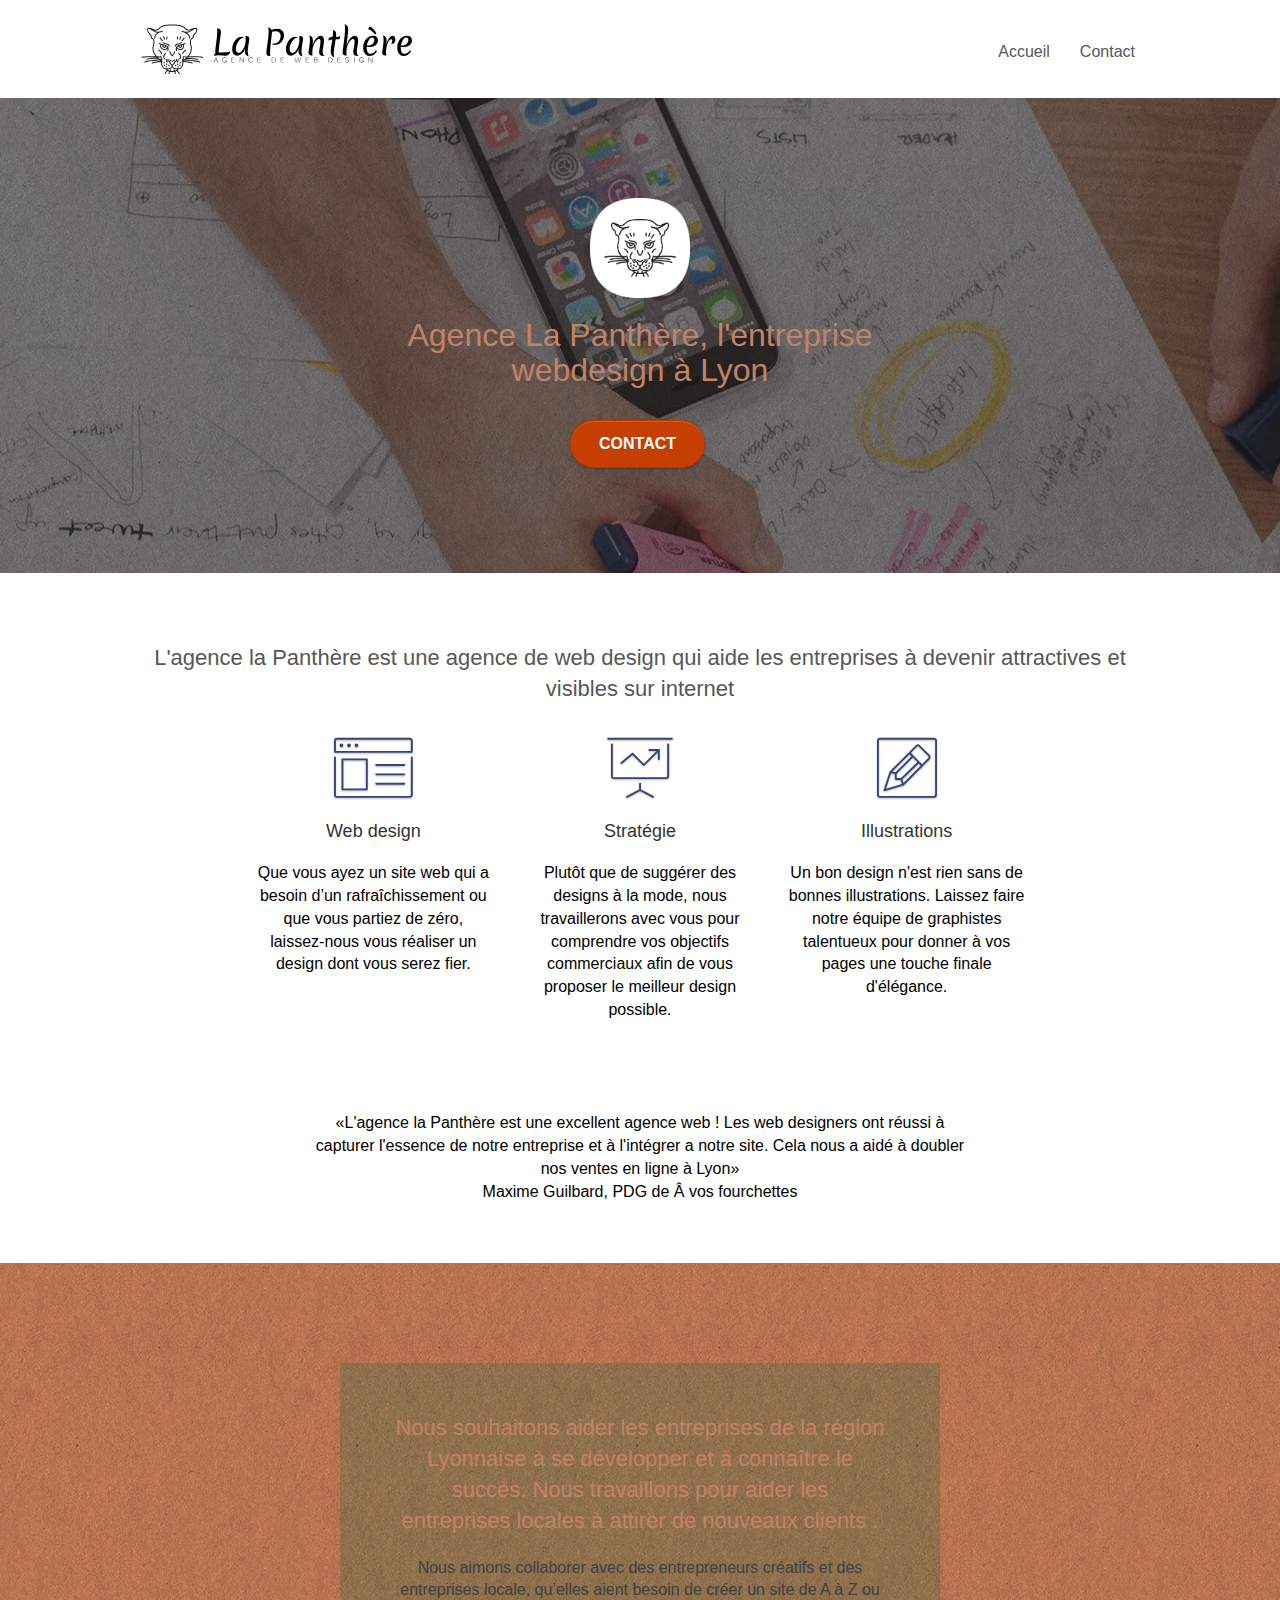
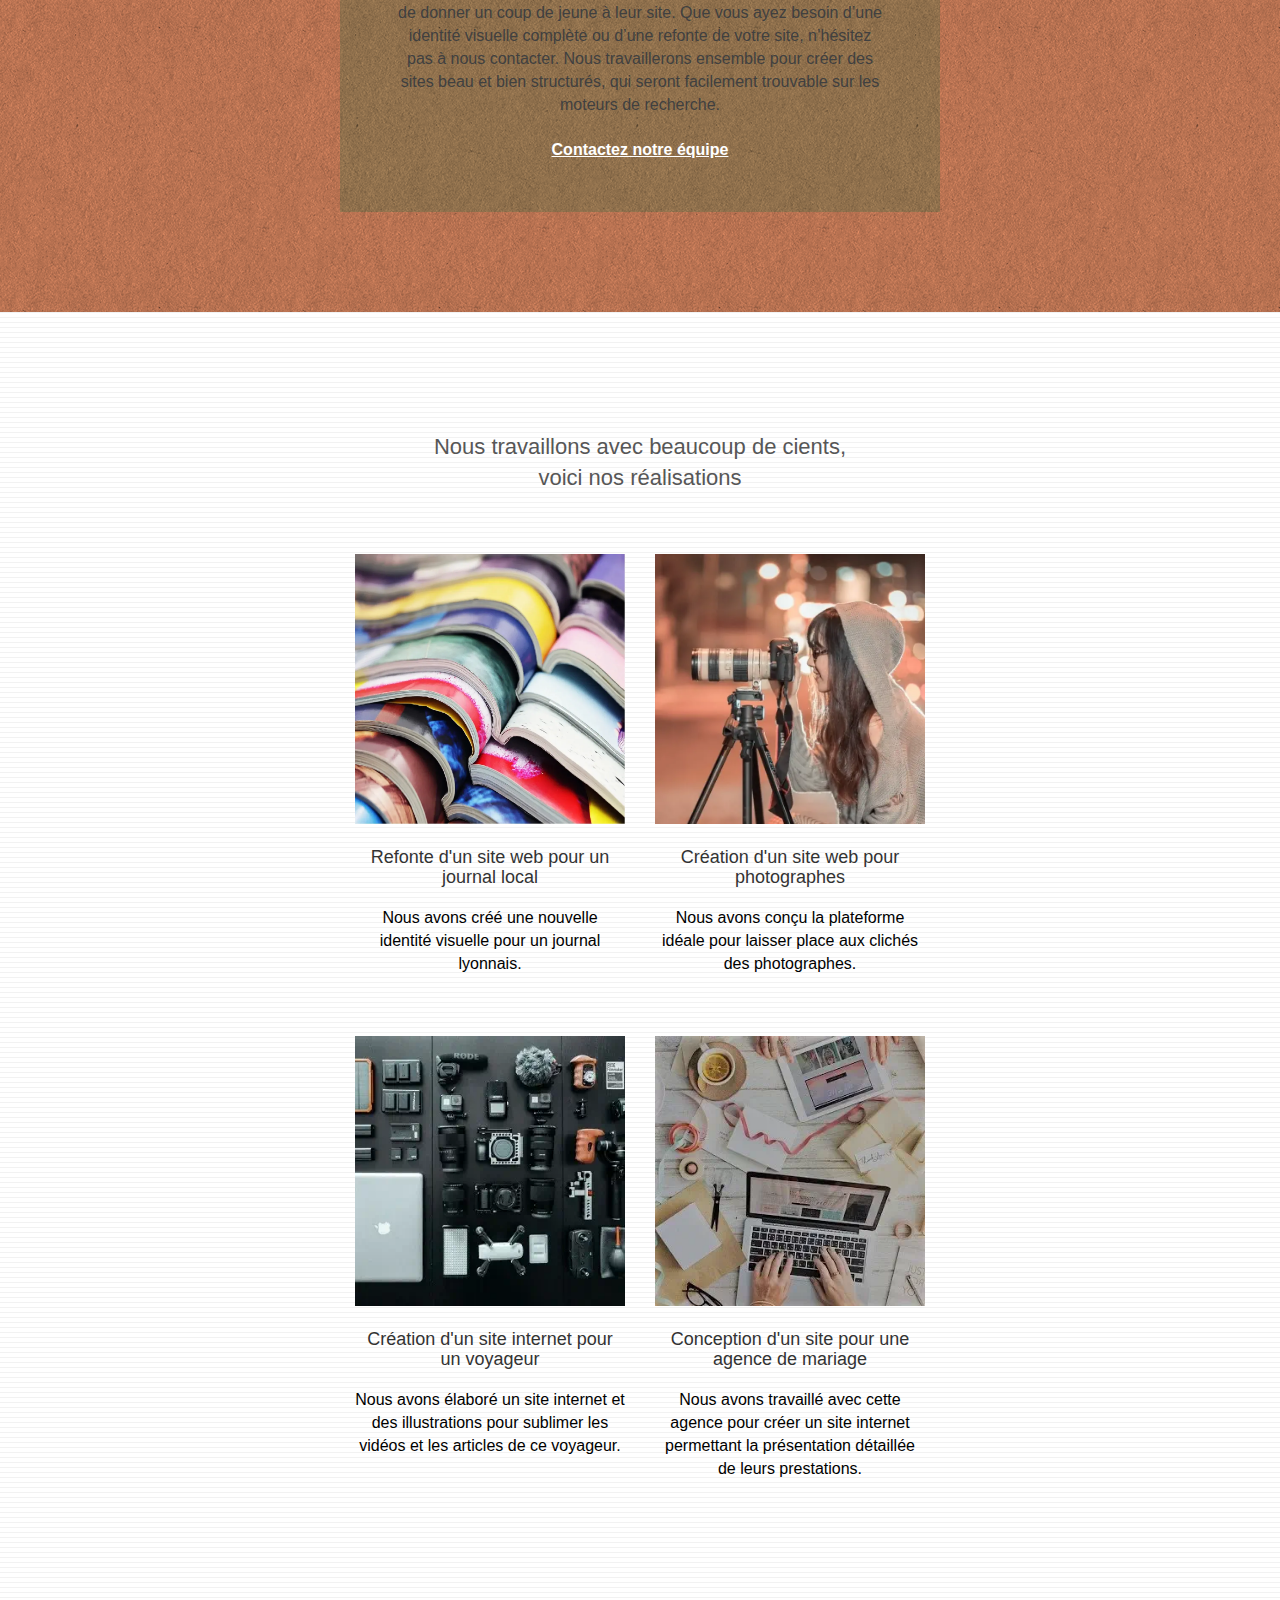
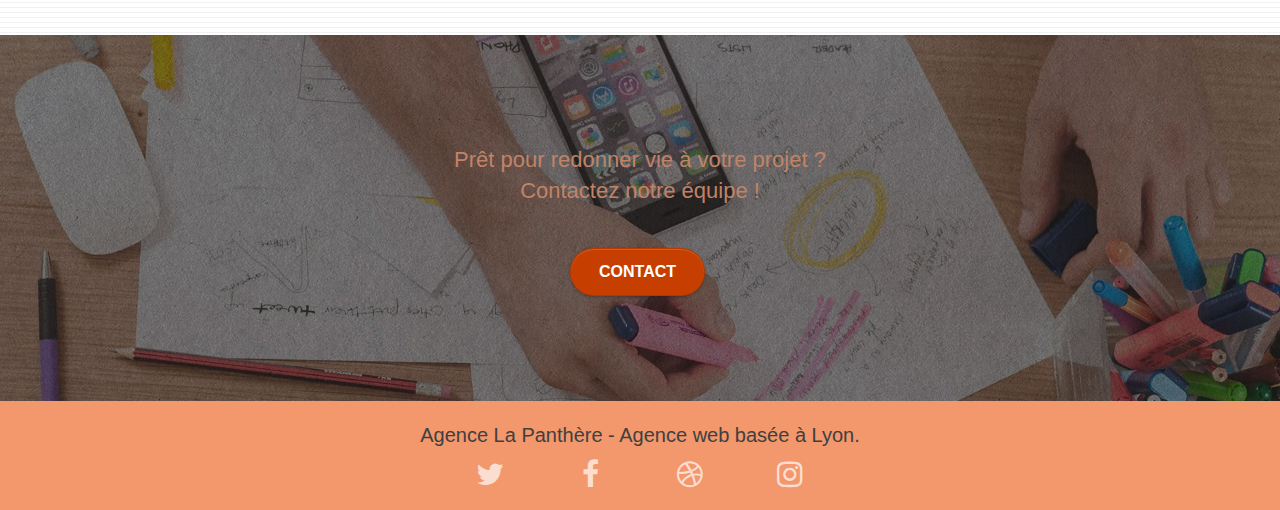
<file: index.html>
<!DOCTYPE html>
<html lang="fr">
  <head>
    <meta charset="utf-8" />
    <meta
      name="description"
      content="Agence web à Lyon. La Panthère accompagne ses clients dans les étapes de création d'un site web ou dans des projets de refonte de site. Cette entreprise en webdesign accompagne aussi ses clients dans l'élaboration de la stratégie digitale, le référencement naturel, la création d'identité graphique... A l'écoute des objectifs du client, la chouette agence élabore une véritable stratégie digitale permettant d'augmenter à la fois l'empreinte digitale mais aussi l'expérience utilisateur."
    />
    <meta
      name="viewport"
      content="width=device-width, initial-scale=1.0, viewport-fit=cover"
    />
    <link rel="shortcut icon" type="image/png" href="favicon.jpg" />

    <link rel="stylesheet" type="text/css" href="./css/bootstrap.css" />
    <link rel="stylesheet" type="text/css" href="style.css" />
    <link rel="stylesheet" type="text/css" href="./css/font-awesome.css" />
    <link rel="stylesheet" type="text/css" href="./css/et-line.css" />

    <script src="./js/jquery-2.1.0.js"></script>
    <script src="./js/bootstrap.js"></script>
    <script src="./js/blocs.js"></script>
    <script src="./js/jquery.touchSwipe.js" defer></script>
    <script src="./js/gmaps.js"></script>
    <title>Agence Web | La Panthère</title>

    <!-- Analytics -->
    <meta
      name="google-site-verification"
      content="0Xgf13doPy3L70ZulPZ1HLpMzXhMJUH23D1ELxHeC5c"
    />
    <!-- Analytics END -->
  </head>
  <body>
    <!-- Principal conteneur -->
    <div class="page-container">
      <!-- bloc-0 -->
      <header class="bloc bgc-white l-bloc" id="bloc-0">
        <div class="container bloc-sm">
          <nav class="navbar row">
            <div class="navbar-header">
              <a class="navbar-brand" href="index.html"
                ><img
                  src="img/agence-la-panthere-monochrome.svg"
                  alt="logo agence la panthère , entreprise de webdesign à Lyon"
                  height="50"
              /></a>
              <button
                id="nav-toggle"
                type="button"
                class="ui-navbar-toggle navbar-toggle"
                data-toggle="collapse"
                data-target=".navbar-1"
              >
                <span class="sr-only">Toggle navigation</span
                ><span class="icon-bar"></span><span class="icon-bar"></span
                ><span class="icon-bar"></span>
              </button>
            </div>
            <div class="collapse navbar-collapse navbar-1 special-dropdown-nav">
              <ul class="site-navigation nav navbar-nav">
                <li>
                  <a href="index.html">Accueil</a>
                </li>
                <li>
                  <a href="contact.html">Contact</a>
                </li>
              </ul>
            </div>
          </nav>
        </div>
      </header>
      <!-- bloc-0 END -->

      <!-- bloc-1-presentation -->
      <section
        class="bloc bgc-dark-slate-blue bg-banniere d-bloc bg-t-edge bloc-bg-texture texture-paper b-parallax"
        id="bloc-1-hero"
      >
        <div class="container bloc-lg">
          <div class="row tight-width-whitespace">
            <div class="col-sm-12">
              <img
                src="img/logo.webp"
                class="center-block image-resize-mode"
                width="100"
                alt="logo de présentation de l'agence de design web, la panthère"
              />
              <h1 class="text-center hero-bloc-text tc-white">
                Agence La Panthère, l'entreprise webdesign à Lyon
              </h1>
              <div class="text-center">
                <a
                  href="contact.html"
                  class="btn btn-lg btn-clean btn-rd cta-hero btn-atomic-tangerine"
                  id="cta-hero"
                  >Contact</a
                >
              </div>
            </div>
          </div>
        </div>
      </section>
      <!-- bloc-1-presentation END -->

      <!-- bloc-2-services -->
      <section class="bloc bgc-white l-bloc" id="bloc-2-services">
        <div class="container bloc-md">
          <div class="row">
            <div class="col-sm-12 text-center">
              <h2>
                L'agence la Panthère est une agence de web design qui aide les
                entreprises à devenir attractives et visibles sur internet
              </h2>
            </div>
          </div>
          <div class="row voffset-lg med-width-whitespace">
            <div class="col-sm-4">
              <div class="text-center">
                <span
                  class="et-icon-browser sm-shadow icon-dark-slate-blue icons icon-lg"
                ></span>
              </div>
              <h4 class="mg-md text-center">Web design</h4>
              <p class="text-center">
                Que vous ayez un site web qui a besoin d&rsquo;un
                rafraîchissement ou que vous partiez de zéro, laissez-nous vous
                réaliser un design dont vous serez fier.
              </p>
            </div>
            <div class="col-sm-4">
              <div class="text-center">
                <span
                  class="et-icon-presentation sm-shadow icon-dark-slate-blue icons icon-lg"
                ></span>
              </div>
              <h4 class="mg-md text-center">Stratégie</h4>
              <p class="text-center">
                Plutôt que de suggérer des designs à la mode, nous travaillerons
                avec vous pour comprendre vos objectifs commerciaux afin de vous
                proposer le meilleur design possible.<br />
              </p>
            </div>
            <div class="col-sm-4">
              <div class="text-center">
                <span
                  class="et-icon-edit sm-shadow icon-dark-slate-blue icons icon-lg"
                ></span>
              </div>
              <h4 class="mg-md text-center">Illustrations</h4>
              <p class="text-center">
                Un bon design n'est rien sans de bonnes illustrations. Laissez
                faire notre équipe de graphistes talentueux pour donner à vos
                pages une touche finale d'élégance.
              </p>
            </div>
          </div>
          <div class="row voffset-lg voffset">
            <div class="col-xs-12 col-md-8 col-md-offset-2 text-center">
              <p>
                <q
                  >L'agence la Panthère est une excellent agence web ! Les web
                  designers ont réussi à capturer l'essence de notre entreprise
                  et à l'intégrer a notre site. Cela nous a aidé à doubler nos
                  ventes en ligne à Lyon</q
                ><br />
                Maxime Guilbard, PDG de Â vos fourchettes
              </p>
            </div>
          </div>
        </div>
      </section>
      <!-- bloc-2-services END -->

      <!-- bloc-3-what-i-do -->
      <section
        class="bloc tc-white bgc-atomic-tangerine bg-presentation d-bloc bloc-bg-texture texture-paper b-parallax"
        id="bloc-3-what-i-do"
      >
        <div class="container bloc-lg">
          <div class="row tight-width-whitespace black-background">
            <div class="col-sm-12">
              <h2 class="mg-md text-center tc-white">
                Nous souhaitons aider les entreprises de la région Lyonnaise à
                se développer et à connaître le succès. Nous travaillons pour
                aider les entreprises locales à attirer de nouveaux clients .<br />
              </h2>
              <p class="text-center white">
                Nous aimons collaborer avec des entrepreneurs créatifs et des
                entreprises locale, qu’elles aient besoin de créer un site de A
                à Z ou de donner un coup de jeune à leur site. Que vous ayez
                besoin d’une identité visuelle complète ou d’une refonte de
                votre site, n’hésitez pas à nous contacter. Nous travaillerons
                ensemble pour créer des sites beau et bien structurés, qui
                seront facilement trouvable sur les moteurs de recherche.
                <br /><br /><a class="ltc-white bold-link" href="contact.html"
                  >Contactez notre équipe</a
                ><br />
              </p>
            </div>
          </div>
        </div>
      </section>
      <!-- bloc-3-what-i-do END -->

      <!-- bloc-4-portfolio -->
      <section
        class="bloc bgc-white bg-lines-h2-bg bg-repeat l-bloc"
        id="bloc-4-portfolio"
      >
        <div class="container bloc-lg">
          <div class="row">
            <div class="col-sm-12 text-center">
              <h2>
                Nous travaillons avec beaucoup de cients,<br />
                voici nos réalisations
              </h2>
            </div>
          </div>
          <div class="row tight-width-whitespace portfolio-row">
            <article class="col-sm-6">
              <a
                href="#"
                data-lightbox="img/1.webp"
                data-gallery-id="gallery-1"
                data-caption="Refonte d'un site web pour un journal local"
                data-frame="snapshot-lb"
                ><img
                  src="img/1.webp"
                  alt="image décorative de plusieurs livres empilés pour le refonte d'un webdesign d'un journal local"
                  class="img-responsive portfolio-thumb"
              /></a>
              <h4 class="mg-md text-center">
                Refonte d'un site web pour un journal local
              </h4>
              <p class="text-center">
                Nous avons créé une nouvelle identité visuelle pour un journal
                lyonnais.
              </p>
            </article>
            <article class="col-sm-6">
              <a
                href="#"
                data-lightbox="img/2.webp"
                data-gallery-id="gallery-1"
                data-caption="Création d'un site web pour photographes"
                data-frame="snapshot-lb"
                ><img
                  src="img/2.webp"
                  class="img-responsive portfolio-thumb"
                  alt="image décorative d'une femme qui prend une photo, pour la création d'un site web pour photographes"
              /></a>
              <h4 class="mg-md text-center">
                Création d'un site web pour photographes
              </h4>
              <p class="text-center">
                Nous avons conçu la plateforme idéale pour laisser place aux
                clichés des photographes.
              </p>
            </article>
          </div>
          <div class="row tight-width-whitespace portfolio-row">
            <article class="col-sm-6">
              <a
                href="#"
                data-lightbox="img/3.webp"
                data-gallery-id="gallery-1"
                data-caption="Création d'un site internet pour un voyageur"
                data-frame="snapshot-lb"
                ><img
                  src="img/3.webp"
                  class="img-responsive portfolio-thumb"
                  alt="image d'appareils électronique pour la création d'un site de voyage"
              /></a>
              <h4 class="mg-md text-center">
                Création d'un site internet pour un voyageur
              </h4>
              <p class="text-center">
                Nous avons élaboré un site internet et des illustrations pour
                sublimer les vidéos et les articles de ce voyageur.
              </p>
            </article>
            <article class="col-sm-6">
              <a
                href="#"
                data-lightbox="img/4.webp"
                data-gallery-id="gallery-1"
                data-caption="Conception d'un site pour une agence de mariage"
                data-frame="snapshot-lb"
                ><img
                  src="img/4.webp"
                  class="img-responsive portfolio-thumb"
                  alt="image d'un plan de travail pour la conception d'un site pour une agence de mariage"
              /></a>
              <h4 class="mg-md text-center">
                Conception d'un site pour une agence de mariage
              </h4>
              <p class="text-center">
                Nous avons travaillé avec cette agence pour créer un site
                internet permettant la présentation détaillée de leurs
                prestations.
              </p>
            </article>
          </div>
        </div>
      </section>
      <!-- bloc-4-portfolio END -->

      <!-- bloc-5-cta -->
      <section
        class="bloc bgc-dark-slate-blue bg-banniere d-bloc bloc-bg-texture texture-paper"
        id="bloc-5-cta"
      >
        <div class="container bloc-lg">
          <div class="row">
            <div class="col-sm-12 text-center">
              <h2 class="mg-md text-center tc-white">
                Prêt pour redonner vie à votre projet ?<br />Contactez notre
                équipe !
              </h2>
              <a
                href="contact.html"
                class="btn btn-atomic-tangerine btn-clean btn-rd btn-lg cta-hero"
                >Contact</a
              >
            </div>
          </div>
        </div>
      </section>
      <!-- bloc-5-cta END -->

      <!-- Footer - bloc-8 -->
      <footer class="bloc bgc-atomic-tangerine d-bloc" id="bloc-8">
        <div class="container bloc-sm">
          <div class="row">
            <div class="col-sm-12 social-link">
              <p class="text-center white" style="font-size: 20px">
                Agence La Panthère - Agence web basée à Lyon.<br />
              </p>
              <div class="row row-no-gutters social">
                <div class="col-sm-3">
                  <div class="text-center">
                    <span class="fa fa-twitter icon-md"></span>
                  </div>
                </div>
                <div class="col-sm-3">
                  <div class="text-center">
                    <span class="fa fa-facebook icon-md"></span>
                  </div>
                </div>
                <div class="col-sm-3">
                  <div class="text-center">
                    <span class="fa fa-dribbble icon-md"></span>
                  </div>
                </div>
                <div class="col-sm-3">
                  <div class="text-center">
                    <span class="fa fa-instagram icon-md"></span>
                  </div>
                </div>
              </div>
            </div>
          </div>
        </div>
      </footer>
      <!-- Footer - bloc-8 END -->
    </div>
    <!-- Principal conteneur END -->
  </body>
</html>
</file>
<file: style.css>
body {
  margin: 0;
  padding: 0;
  background: #fff;
  overflow-x: hidden;
  -webkit-font-smoothing: antialiased;
  -moz-osx-font-smoothing: grayscale;
}

.page-container-contact {
  width: 1802px;
}

a,
button {
  transition: all 0.3s ease-in-out;
  outline: none !important;
}

a:hover {
  text-decoration: none;
  cursor: pointer;
}

#page-loading-blocs-notifaction {
  position: fixed;
  top: 0;
  bottom: 0;
  width: 100%;
  z-index: 100000;
  background: #ffffff url("img/pageload-spinner.gif") no-repeat center center;
}

.bloc {
  width: 100%;
  clear: both;
  background: 50% 50% no-repeat;
  padding: 0 50px;
  -webkit-background-size: cover;
  -moz-background-size: cover;
  -o-background-size: cover;
  background-size: cover;
  position: relative;
}

.bloc .container {
  padding-left: 0;
  padding-right: 0;
}

.bloc-lg {
  padding: 100px 50px;
}

.bloc-md {
  padding: 50px;
}

.bloc-sm {
  padding: 20px 50px;
}

.bg-center,
.bg-l-edge,
.bg-r-edge,
.bg-t-edge,
.bg-b-edge,
.bg-tl-edge,
.bg-bl-edge,
.bg-tr-edge,
.bg-br-edge,
.bg-repeat {
  -webkit-background-size: auto !important;
  -moz-background-size: auto !important;
  -o-background-size: auto !important;
  background-size: auto !important;
}

.bg-repeat {
  background: repeat;
}

.bg-t-edge {
  background: top no-repeat;
}

.bloc-bg-texture::before {
  content: "";
  background-size: 2px 2px;
  position: absolute;
  top: 0;
  bottom: 0;
  left: 0;
  right: 0;
}

.texture-paper::before {
  background: url("img/texture-paper.webp");
  background-size: 280px 280px;
}

.b-parallax {
  background-attachment: fixed;
}

.d-bloc {
  color: rgba(255, 255, 255, 0.7);
}

.d-bloc button:hover {
  color: rgba(255, 255, 255, 0.9);
}

.d-bloc .icon-round,
.d-bloc .icon-square,
.d-bloc .icon-rounded,
.d-bloc .icon-semi-rounded-a,
.d-bloc .icon-semi-rounded-b {
  border-color: rgba(255, 255, 255, 0.9);
}

.d-bloc .divider-h span {
  border-color: rgba(255, 255, 255, 0.2);
}

.d-bloc .a-btn,
.d-bloc .navbar a,
.d-bloc .navbar-brand,
.d-bloc a .icon-sm,
.d-bloc a .icon-md,
.d-bloc a .icon-lg,
.d-bloc a .icon-xl,
.d-bloc h1 a,
.d-bloc h2 a,
.d-bloc h3 a,
.d-bloc h4 a,
.d-bloc h5 a,
.d-bloc h6 a,
.d-bloc p a {
  color: rgba(255, 255, 255, 0.6);
}

.d-bloc .a-btn:hover,
.d-bloc .navbar a:hover,
.d-bloc .navbar-brand:hover,
.d-bloc a:hover .icon-sm,
.d-bloc a:hover .icon-md,
.d-bloc a:hover .icon-lg,
.d-bloc a:hover .icon-xl,
.d-bloc h1 a:hover,
.d-bloc h2 a:hover,
.d-bloc h3 a:hover,
.d-bloc h4 a:hover,
.d-bloc h5 a:hover,
.d-bloc h6 a:hover,
.d-bloc p a:hover {
  color: rgba(255, 255, 255, 1);
}

.d-bloc .navbar-toggle .icon-bar {
  background: rgba(255, 255, 255, 1);
}

.d-bloc .btn-wire,
.d-bloc .btn-wire:hover {
  color: rgba(255, 255, 255, 1);
  border-color: rgba(255, 255, 255, 1);
}

.d-bloc .panel {
  color: rgba(0, 0, 0, 0.5);
}

.d-bloc .panel button:hover {
  color: rgba(0, 0, 0, 0.7);
}

.d-bloc .panel icon {
  border-color: rgba(0, 0, 0, 0.7);
}

.d-bloc .panel .divider-h span {
  border-color: rgba(0, 0, 0, 0.1);
}

.d-bloc .panel .a-btn {
  color: rgba(0, 0, 0, 0.6);
}

.d-bloc .panel .a-btn:hover {
  color: rgba(0, 0, 0, 1);
}

.d-bloc .panel .btn-wire,
.d-bloc .panel .btn-wire:hover {
  color: rgba(0, 0, 0, 0.7);
  border-color: rgba(0, 0, 0, 0.3);
}

.d-bloc .panel,
.l-bloc {
  color: rgba(0, 0, 0, 0.5);
}

.d-bloc .panel button:hover,
.l-bloc button:hover {
  color: rgba(0, 0, 0, 0.7);
}

.l-bloc .icon-round,
.l-bloc .icon-square,
.l-bloc .icon-rounded,
.l-bloc .icon-semi-rounded-a,
.l-bloc .icon-semi-rounded-b {
  border-color: rgba(0, 0, 0, 0.7);
}

.d-bloc .panel .divider-h span,
.l-bloc .divider-h span {
  border-color: rgba(0, 0, 0, 0.1);
}

.d-bloc .panel .a-btn,
.l-bloc .a-btn,
.l-bloc .navbar a,
.l-bloc .navbar-brand,
.l-bloc a .icon-sm,
.l-bloc a .icon-md,
.l-bloc a .icon-lg,
.l-bloc a .icon-xl,
.l-bloc h1 a,
.l-bloc h2 a,
.l-bloc h3 a,
.l-bloc h4 a,
.l-bloc h5 a,
.l-bloc h6 a,
.l-bloc p a {
  color: rgba(0, 0, 0, 0.6);
}

.d-bloc .panel .a-btn:hover,
.l-bloc .a-btn:hover,
.l-bloc .navbar a:hover,
.l-bloc .navbar-brand:hover,
.l-bloc a:hover .icon-sm,
.l-bloc a:hover .icon-md,
.l-bloc a:hover .icon-lg,
.l-bloc a:hover .icon-xl,
.l-bloc h1 a:hover,
.l-bloc h2 a:hover,
.l-bloc h3 a:hover,
.l-bloc h4 a:hover,
.l-bloc h5 a:hover,
.l-bloc h6 a:hover,
.l-bloc p a:hover {
  color: rgba(0, 0, 0, 1);
}

.l-bloc .navbar-toggle .icon-bar {
  color: rgba(0, 0, 0, 0.6);
}

.d-bloc .panel .btn-wire,
.d-bloc .panel .btn-wire:hover,
.l-bloc .btn-wire,
.l-bloc .btn-wire:hover {
  color: rgba(0, 0, 0, 0.7);
  border-color: rgba(0, 0, 0, 0.3);
}

.voffset {
  margin-top: 30px;
}

.voffset-lg {
  margin-top: 80px;
}

.row-no-gutters {
  margin-right: 0;
  margin-left: 0;
}

.row.row-no-gutters > [class^="col-"],
.row.row-no-gutters > [class*=" col-"] {
  padding-right: 0;
  padding-left: 0;
}

#bloc-1-hero h1 {
  font-size: 32px;
}

.navbar {
  margin-bottom: 0;
  z-index: 1;
}

.navbar-brand {
  height: auto;
  padding: 3px 15px;
  font-size: 25px;
  font-weight: normal;
  font-weight: 600;
  line-height: 44px;
}

.navbar-brand img {
  max-height: 200px;
  margin: 0 5px 0 0;
  display: inline;
}

.navbar-brand img[src$="svg"] {
  min-width: 100px;
}

.nav-center .navbar-brand img {
  margin: 0;
}

.navbar .nav {
  padding-top: 2px;
  margin-right: -16px;
  float: right;
  z-index: 1;
}

.nav > li {
  float: left;
  margin-top: 4px;
  font-size: 16px;
}

.navbar-nav .open .dropdown-menu > li > a {
  text-align: inherit;
}

.nav > li a:hover,
.nav > li a:focus {
  background: transparent;
}

.navbar-toggle {
  margin: 10px 10px 0 0;
  border: 0px;
}

.navbar-toggle:hover {
  background: transparent !important;
}

.navbar-toggle .icon-bar {
  background-color: rgba(0, 0, 0, 0.5);
  width: 26px;
}

.nav-invert .navbar .nav {
  float: left;
}

.nav-invert .navbar-header,
.nav-invert .navbar-brand {
  float: right;
  position: relative;
  z-index: 2;
}

.navbar_contact {
  display: flex;
  justify-content: space-between;
}

@media (min-width: 768px) {
  .site-navigation {
    position: absolute;
    top: 50%;
    right: 20px;
    transform: translate(0, -50%);
    -webkit-transform: translateY(-50%);
  }
  .nav > li .dropdown-menu a,
  .nav > li .dropdown-menu a:hover {
    color: #484848;
  }
  .nav-invert .site-navigation {
    left: 0;
    right: 0;
  }
  .nav-center {
    text-align: center;
  }
  .nav-center .navbar-header {
    width: 100%;
  }
  .nav-center .navbar-header,
  .nav-center .navbar-brand,
  .nav-center .nav > li {
    float: none;
    display: inline-block;
  }
  .nav-center .site-navigation {
    position: relative;
    width: 100%;
    right: 0;
    margin-right: 0px;
    margin-top: 20px;
  }
  .nav-center.mini-nav .navbar-toggle {
    float: none;
    margin: 10px auto 0;
  }
}

.nav > li > .dropdown a {
  background: none !important;
  display: block;
  padding: 14px 15px;
}

nav .caret {
  margin: 0 5px;
}

.dropdown-menu .dropdown-menu {
  top: -8px;
  left: 100%;
}

.dropdown-menu .dropmenu-flow-right {
  top: 100%;
  left: 0;
  margin-left: -1px;
  border-top-left-radius: 0;
  border-top-right-radius: 0;
}

.dropdown-menu .dropdown span {
  border: 4px solid black;
  border-top-color: transparent;
  border-right-color: transparent;
  border-bottom-color: transparent;
  margin: 6px -5px 0 0 !important;
  float: right;
}

.mg-md {
  margin-top: 10px;
  margin-bottom: 20px;
}

.mg-lg {
  margin-top: 10px;
  margin-bottom: 40px;
}

.btn {
  margin: 0 5px 5px 0;
}

.btn.pull-right {
  margin: 0 0 5px 5px;
}

.btn-d,
.btn-d:hover,
.btn-d:focus {
  color: #fff;
  background: rgba(0, 0, 0, 0.3);
}

button {
  outline: none !important;
}

.btn-rd {
  border-radius: 40px;
}

.btn-clean {
  border: 1px solid rgba(0, 0, 0, 0.08);
  border-bottom-color: rgba(0, 0, 0, 0.1);
  text-shadow: 0 1px 0 rgba(0, 0, 1, 0.1);
  box-shadow: 0 1px 3px rgba(0, 0, 1, 0.25),
    inset 0 1px 0 0 rgba(255, 255, 255, 0.15);
}

.icon-md {
  font-size: 30px !important;
}

.icon-lg {
  font-size: 60px !important;
}

.sm-shadow {
  text-shadow: 0 1px 2px rgba(0, 0, 0, 0.3);
}

.panel-sq,
.panel-sq .panel-heading,
.panel-sq .panel-footer {
  border-radius: 0;
}

.panel-rd {
  border-radius: 30px;
}

.panel-rd .panel-heading {
  border-radius: 29px 29px 0 0;
}

.panel-rd .panel-footer {
  border-radius: 0 0 29px 29px;
}

.form-control {
  border-color: rgba(0, 0, 0, 0.1);
  box-shadow: none;
}

.scrollToTop {
  width: 40px;
  height: 40px;
  position: fixed;
  bottom: 20px;
  right: 20px;
  opacity: 0;
  z-index: 500;
  transition: all 0.3s ease-in-out;
}

.scrollToTop span {
  margin-top: 6px;
}

.showScrollTop {
  font-size: 14px;
  opacity: 1;
}

a[data-lightbox] {
  position: relative;
  display: block;
  text-align: center;
}

a[data-lightbox]:hover::before {
  content: "+";
  font-family: "HelveticaNeue-Light", "Helvetica Neue Light", "Helvetica Neue",
    Helvetica, Arial;
  font-size: 32px;
  width: 50px;
  height: 50px;
  margin-left: -25px;
  border-radius: 50%;
  background: rgba(0, 0, 0, 0.6);
  color: #fff;
  font-weight: 100;
  z-index: 1;
  position: absolute;
  top: 50%;
  transform: translateY(-50%);
  -webkit-transform: translateY(-50%);
}

a[data-lightbox]:hover img {
  opacity: 0.6;
  -webkit-animation-fill-mode: none;
  animation-fill-mode: none;
}

#lightbox-modal {
  display: flex;
  align-items: center;
}

#lightbox-modal .modal-dialog {
  width: 90%;
  max-width: 900px;
  margin: 0 auto 0;
}

#lightbox-modal .modal-dialog img {
  max-height: 90vh;
  margin: 0 auto;
}

.lightbox-caption {
  padding: 20px;
  color: #fff;
  background: rgba(0, 0, 0, 0.5);
  position: absolute;
  left: 15px;
  right: 15px;
  bottom: 5px;
}

.close-lightbox {
  color: #fff;
  font-size: 30px;
  position: absolute;
  top: 20px;
  right: 20px;
  z-index: 20;
  background: rgba(0, 0, 0, 0.5);
  border: none;
  line-height: 30px;
  padding: 0 9px 5px;
  opacity: 0.3;
}

.close-lightbox:hover,
.next-lightbox:hover,
.prev-lightbox:hover {
  opacity: 1;
  color: #fff;
}

.next-lightbox,
.prev-lightbox {
  font-size: 20px;
  color: rgba(255, 255, 255, 0.9);
  background: rgba(0, 0, 0, 0.5);
  transition: all 0.2s ease-in-out;
  position: absolute;
  top: 45%;
  z-index: 1;
  opacity: 0.4;
}

.next-lightbox {
  padding: 6px 8px 1px 13px;
  right: 25px;
}

.prev-lightbox {
  padding: 6px 13px 1px 10px;
  left: 25px;
}

.snapshot-lb .modal-body {
  padding-bottom: 45px;
}

.snapshot-lb .lightbox-caption {
  padding: 0;
  color: rgba(0, 0, 0, 0.5);
  background: none;
}

h1,
h2,
h3,
h4,
h5,
h6,
p,
label,
.btn,
a {
  font-family: "helvetica";
  font-weight: 400;
  color: #575757 !important;
}

.container {
  max-width: 1000px;
}

.container_forms {
  margin: auto;
  text-align: center;
}

.container_forms p {
  font-weight: 500;
  font-size: 18px;
}

.hero-bloc-text {
  font-size: 38px;
}

.hero-bloc-text-sub {
  font-size: 36px;
}

.statement-bloc-text {
  line-height: 26px;
  font-style: italic;
  font-size: 20px;
  text-align: center;
  font-weight: lighter;
  max-width: 520px;
  margin: auto auto auto auto;
}

p {
  font-size: 16px;
}

.tight-width-whitespace {
  max-width: 600px;
  margin: auto auto auto auto;
}

.h1 {
  font-size: 20px;
  font-family: "Open Sans";
}

.cta-hero {
  margin-top: 22px;
  color: #ffffff !important;
  text-transform: uppercase;
  padding: 12px 28px 12px 28px;
  font-size: 16px;
  font-weight: 700;
}

.social {
  max-width: 400px;
  margin: auto auto auto auto;
}

h2 {
  font-size: 22px;
  line-height: 1.4em;
}

h3 {
  font-size: 15px;
  text-transform: uppercase;
  font-weight: 700;
  color: #333333 !important;
}

.med-width-whitespace {
  max-width: 800px;
  margin: auto auto auto auto;
  box-shadow: 0px 0px 0px #000000;
}

h1 {
  color: #333333 !important;
}

h4 {
  color: #333333 !important;
}

.icons {
  margin-bottom: 14px;
  margin-top: 24px;
}

.white {
  color: #404040 !important;
}

.ct-white {
  color: #ffffff !important;
}

.h1_container h1,
p {
  color: #000000 !important;
}

.portfolio-thumb {
  margin-bottom: 24px;
}

.portfolio-row {
  margin-bottom: 44px;
  margin-top: 50px;
}

.avatar {
  box-shadow: 0px 4px 9px rgba(0, 0, 0, 0.3);
}

.black-background {
  background-color: rgba(165, 147, 99, 0.7);
  padding: 40px 40px 40px 40px;
}

.bold-link {
  font-weight: 900;
  text-decoration: underline !important;
}

.bgc-white {
  background-color: #ffffff;
}

.bgc-dark-slate-blue {
  background-color: #1a2138;
}

.bgc-atomic-tangerine {
  background-color: #f3976c;
}

.tc-white {
  color: #c18367 !important;
}

.btn-atomic-tangerine {
  background: #c73f00;
  color: #ffffff !important;
}

.btn-atomic-tangerine:hover {
  background: #c27956 !important;
  color: #ffffff !important;
}

.ltc-white {
  color: #ffffff !important;
}

.ltc-white:hover {
  color: #cccccc !important;
}

.ltc-atomic-tangerine {
  color: #f3976c !important;
}

.ltc-atomic-tangerine:hover {
  color: #c27956 !important;
}

.icon-dark-slate-blue {
  color: #364577 !important;
  border-color: #364577 !important;
}

.bg-dots-bg {
  background-image: url("img/dots-bg.png");
}

.bg-lines-h2-bg {
  background-image: url("img/lines-h2-bg.png");
}

.bg-banniere {
  background-image: url("img/agence-la-panthere.webp");
}

.bg-presentation {
  background-image: url("img/image-de-presentation.webp");
}

.title_portfolio {
  text-align: center;
}

ul {
  list-style-type: none;
}

.home_button {
  text-decoration: none;
  display: block;
  margin-right: 20rem;
}

.space-nav {
  margin: 0;
  padding: 0;
}

#bloc-7 {
  display: flex;
  justify-content: center;
  width: 100%;
}

#form_1 {
  display: flex;
  flex-direction: column;
  align-items: center;
  line-height: 2rem;
  width: 100%;
}

#form_1 .form-group {
  width: 100%;
}

.form-group label {
  font-weight: 600;
}

.form-group input,
textarea {
  min-height: 25px;
  border-radius: 10px;
  width: 100%;
  background-color: #eeeeee;
}

#form_1 button {
  border-radius: 25px;
}

#bloc-8 {
  display: flex;
  justify-content: center;
  text-align: center;
}

#bloc-8 p {
  font-size: 20px;
}

@media (max-width: 1024px) {
  .bloc {
    padding-left: 20px;
    padding-right: 20px;
  }
  .bloc.full-width-bloc,
  .bloc-tile-2.full-width-bloc .container,
  .bloc-tile-3.full-width-bloc .container,
  .bloc-tile-4.full-width-bloc .container {
    padding-left: 0;
    padding-right: 0;
  }
}

@media (max-width: 992px) and (min-width: 768px) {
  .navbar .nav {
    max-width: 80%;
  }
  .nav-center.navbar .nav {
    max-width: 100%;
  }
}

@media only screen and (min-width: 768px) and (max-width: 1024px) and (orientation: landscape) {
  .b-parallax {
    background-attachment: scroll;
  }
}

@media only screen and (min-width: 1024px) and (max-width: 1366px) and (-webkit-min-device-pixel-ratio: 1.5) {
  .b-parallax {
    background-attachment: scroll;
  }
}

@media (max-width: 991px) {
  .container {
    width: 100%;
  }
  .b-parallax {
    background-attachment: scroll;
  }
  .page-container,
  #hero-bloc {
    overflow-x: hidden;
    position: relative;
  }
  /* .bloc {
    padding-left: constant(safe-area-inset-left);
    padding-right: constant(safe-area-inset-right);
  } */
  .bloc-group,
  .bloc-group .bloc {
    display: block;
    width: 100%;
  }
  .bloc-fill-screen .fill-bloc-top-edge,
  .bloc-fill-screen .fill-bloc-bottom-edge {
    padding: 0 20px;
    /* padding-left: constant(safe-area-inset-left);
    padding-right: constant(safe-area-inset-right); */
  }
  #bloc-7 {
    width: 90%;
  }
  .home_button {
    margin-right: 5rem;
  }
}

@media (max-width: 767px) {
  .page-container {
    overflow-x: hidden;
    position: relative;
  }
  h1,
  h2,
  h3,
  h4,
  h5,
  h6,
  p,
  #disqus_thread {
    padding-left: 10px !important;
    padding-right: 10px !important;
  }
  .b-parallax {
    background-attachment: scroll;
  }
  .navbar .nav {
    padding-top: 0;
    border-top: 1px solid rgba(0, 0, 0, 0.2);
    float: none !important;
  }
  .navbar.row {
    margin-left: 0;
    margin-right: 0;
  }
  .site-navigation {
    position: inherit;
    transform: none;
    -webkit-transform: none;
    -ms-transform: none;
  }
  .nav > li {
    margin-top: 0;
    border-bottom: 1px solid rgba(0, 0, 0, 0.1);
    background: rgba(0, 0, 0, 0.05);
    text-align: left;
    padding-left: 15px;
    width: 100%;
  }
  .nav > li:hover {
    background: rgba(0, 0, 0, 0.08);
  }
  .dropdown .dropdown a .caret {
    float: none;
    margin: 5px 0 0 10px !important;
    border: 4px solid black;
    border-bottom-color: transparent;
    border-right-color: transparent;
    border-left-color: transparent;
  }
  #hero-bloc .navbar .nav {
    background: rgba(0, 0, 0, 0.8);
  }
  #hero-bloc .navbar .nav a {
    color: rgba(255, 255, 255, 0.6);
  }
  .hero {
    padding: 50px 0;
  }
  .hero-nav {
    left: -1px;
    right: -1px;
  }
  .navbar-collapse {
    padding: 0;
    overflow-x: hidden;
    -webkit-box-shadow: none;
    box-shadow: none;
  }
  .navbar-brand img {
    max-height: 40px;
    width: auto;
  }
  .nav-invert .navbar-header {
    float: none;
    width: 100%;
  }
  .nav-invert .navbar-toggle {
    float: left;
    margin-left: 10px;
  }
  .bloc {
    padding-left: 0;
    padding-right: 0;
  }
  .bloc-xxl,
  .bloc-xl,
  .bloc-lg {
    padding: 40px 0;
  }
  .bloc-sm,
  .bloc-md {
    padding-left: 0;
    padding-right: 0;
  }
  .bloc-tile-2 .container,
  .bloc-tile-3 .container,
  .bloc-tile-4 .container,
  .bloc-fill-screen .fill-bloc-top-edge,
  .bloc-fill-screen .fill-bloc-bottom-edge {
    padding-left: 0;
    padding-right: 0;
  }
  .a-block {
    padding: 0 10px;
  }
  .btn-dwn {
    display: none;
  }
  .voffset {
    margin-top: 5px;
  }
  .voffset-md {
    margin-top: 20px;
  }
  .voffset-lg {
    margin-top: 30px;
  }
  form {
    padding: 5px;
  }
  .close-lightbox {
    display: inline-block;
  }
  .blocsapp-device-iphone5 {
    background-size: 216px 425px;
    padding-top: 60px;
    width: 216px;
    height: 425px;
  }
  .blocsapp-device-iphone5 img {
    width: 180px;
    height: 320px;
  }
  .social {
    display: flex;
    flex-direction: row;
    justify-content: space-around;
  }
  .navbar-contact {
    display: flex;
    justify-content: space-between;
    align-items: center;
  }
  .space-nav {
    border: none !important;
  }
  .site-navigation li {
    background-color: #ffffff;
    border: none;
  }
}
/*petit screen*/
@media (max-width: 400px) {
  .bloc {
    padding-left: 0;
    padding-right: 0;
  }
}

@media (max-width: 767px) {
  .bloc-mob-center-text {
    text-align: center;
  }
}
</file>
<file: css/et-line.css>
@font-face {
    font-family: et-line;
    src: url(../fonts/et-line.eot);
    src: url(../fonts/et-line.eot?#iefix) format('embedded-opentype'), url(../fonts/et-line.woff) format('woff'), url(../fonts/et-line.ttf) format('truetype'), url(../fonts/et-line.svg#et-line) format('svg');
    font-weight: 400;
    font-style: normal
}

.et-icon-adjustments,
.et-icon-alarmclock,
.et-icon-anchor,
.et-icon-aperture,
.et-icon-attachment,
.et-icon-bargraph,
.et-icon-basket,
.et-icon-beaker,
.et-icon-bike,
.et-icon-book-open,
.et-icon-briefcase,
.et-icon-browser,
.et-icon-calendar,
.et-icon-camera,
.et-icon-caution,
.et-icon-chat,
.et-icon-circle-compass,
.et-icon-clipboard,
.et-icon-clock,
.et-icon-cloud,
.et-icon-compass,
.et-icon-desktop,
.et-icon-dial,
.et-icon-document,
.et-icon-documents,
.et-icon-download,
.et-icon-dribbble,
.et-icon-edit,
.et-icon-envelope,
.et-icon-expand,
.et-icon-facebook,
.et-icon-flag,
.et-icon-focus,
.et-icon-gears,
.et-icon-genius,
.et-icon-gift,
.et-icon-global,
.et-icon-globe,
.et-icon-googleplus,
.et-icon-grid,
.et-icon-happy,
.et-icon-hazardous,
.et-icon-heart,
.et-icon-hotairballoon,
.et-icon-hourglass,
.et-icon-key,
.et-icon-laptop,
.et-icon-layers,
.et-icon-lifesaver,
.et-icon-lightbulb,
.et-icon-linegraph,
.et-icon-linkedin,
.et-icon-lock,
.et-icon-magnifying-glass,
.et-icon-map,
.et-icon-map-pin,
.et-icon-megaphone,
.et-icon-mic,
.et-icon-mobile,
.et-icon-newspaper,
.et-icon-notebook,
.et-icon-paintbrush,
.et-icon-paperclip,
.et-icon-pencil,
.et-icon-phone,
.et-icon-picture,
.et-icon-pictures,
.et-icon-piechart,
.et-icon-presentation,
.et-icon-pricetags,
.et-icon-printer,
.et-icon-profile-female,
.et-icon-profile-male,
.et-icon-puzzle,
.et-icon-quote,
.et-icon-recycle,
.et-icon-refresh,
.et-icon-ribbon,
.et-icon-rss,
.et-icon-sad,
.et-icon-scissors,
.et-icon-scope,
.et-icon-search,
.et-icon-shield,
.et-icon-speedometer,
.et-icon-strategy,
.et-icon-streetsign,
.et-icon-tablet,
.et-icon-target,
.et-icon-telescope,
.et-icon-toolbox,
.et-icon-tools,
.et-icon-tools-2,
.et-icon-trophy,
.et-icon-tumblr,
.et-icon-twitter,
.et-icon-upload,
.et-icon-video,
.et-icon-wallet,
.et-icon-wine {
    font-family: et-line;
    speak: none;
    font-style: normal;
    font-weight: 400;
    font-variant: normal;
    text-transform: none;
    line-height: 1;
    -webkit-font-smoothing: antialiased;
    -moz-osx-font-smoothing: grayscale;
    display: inline-block
}

.et-icon-mobile:before {
    content: "\e000"
}

.et-icon-laptop:before {
    content: "\e001"
}

.et-icon-desktop:before {
    content: "\e002"
}

.et-icon-tablet:before {
    content: "\e003"
}

.et-icon-phone:before {
    content: "\e004"
}

.et-icon-document:before {
    content: "\e005"
}

.et-icon-documents:before {
    content: "\e006"
}

.et-icon-search:before {
    content: "\e007"
}

.et-icon-clipboard:before {
    content: "\e008"
}

.et-icon-newspaper:before {
    content: "\e009"
}

.et-icon-notebook:before {
    content: "\e00a"
}

.et-icon-book-open:before {
    content: "\e00b"
}

.et-icon-browser:before {
    content: "\e00c"
}

.et-icon-calendar:before {
    content: "\e00d"
}

.et-icon-presentation:before {
    content: "\e00e"
}

.et-icon-picture:before {
    content: "\e00f"
}

.et-icon-pictures:before {
    content: "\e010"
}

.et-icon-video:before {
    content: "\e011"
}

.et-icon-camera:before {
    content: "\e012"
}

.et-icon-printer:before {
    content: "\e013"
}

.et-icon-toolbox:before {
    content: "\e014"
}

.et-icon-briefcase:before {
    content: "\e015"
}

.et-icon-wallet:before {
    content: "\e016"
}

.et-icon-gift:before {
    content: "\e017"
}

.et-icon-bargraph:before {
    content: "\e018"
}

.et-icon-grid:before {
    content: "\e019"
}

.et-icon-expand:before {
    content: "\e01a"
}

.et-icon-focus:before {
    content: "\e01b"
}

.et-icon-edit:before {
    content: "\e01c"
}

.et-icon-adjustments:before {
    content: "\e01d"
}

.et-icon-ribbon:before {
    content: "\e01e"
}

.et-icon-hourglass:before {
    content: "\e01f"
}

.et-icon-lock:before {
    content: "\e020"
}

.et-icon-megaphone:before {
    content: "\e021"
}

.et-icon-shield:before {
    content: "\e022"
}

.et-icon-trophy:before {
    content: "\e023"
}

.et-icon-flag:before {
    content: "\e024"
}

.et-icon-map:before {
    content: "\e025"
}

.et-icon-puzzle:before {
    content: "\e026"
}

.et-icon-basket:before {
    content: "\e027"
}

.et-icon-envelope:before {
    content: "\e028"
}

.et-icon-streetsign:before {
    content: "\e029"
}

.et-icon-telescope:before {
    content: "\e02a"
}

.et-icon-gears:before {
    content: "\e02b"
}

.et-icon-key:before {
    content: "\e02c"
}

.et-icon-paperclip:before {
    content: "\e02d"
}

.et-icon-attachment:before {
    content: "\e02e"
}

.et-icon-pricetags:before {
    content: "\e02f"
}

.et-icon-lightbulb:before {
    content: "\e030"
}

.et-icon-layers:before {
    content: "\e031"
}

.et-icon-pencil:before {
    content: "\e032"
}

.et-icon-tools:before {
    content: "\e033"
}

.et-icon-tools-2:before {
    content: "\e034"
}

.et-icon-scissors:before {
    content: "\e035"
}

.et-icon-paintbrush:before {
    content: "\e036"
}

.et-icon-magnifying-glass:before {
    content: "\e037"
}

.et-icon-circle-compass:before {
    content: "\e038"
}

.et-icon-linegraph:before {
    content: "\e039"
}

.et-icon-mic:before {
    content: "\e03a"
}

.et-icon-strategy:before {
    content: "\e03b"
}

.et-icon-beaker:before {
    content: "\e03c"
}

.et-icon-caution:before {
    content: "\e03d"
}

.et-icon-recycle:before {
    content: "\e03e"
}

.et-icon-anchor:before {
    content: "\e03f"
}

.et-icon-profile-male:before {
    content: "\e040"
}

.et-icon-profile-female:before {
    content: "\e041"
}

.et-icon-bike:before {
    content: "\e042"
}

.et-icon-wine:before {
    content: "\e043"
}

.et-icon-hotairballoon:before {
    content: "\e044"
}

.et-icon-globe:before {
    content: "\e045"
}

.et-icon-genius:before {
    content: "\e046"
}

.et-icon-map-pin:before {
    content: "\e047"
}

.et-icon-dial:before {
    content: "\e048"
}

.et-icon-chat:before {
    content: "\e049"
}

.et-icon-heart:before {
    content: "\e04a"
}

.et-icon-cloud:before {
    content: "\e04b"
}

.et-icon-upload:before {
    content: "\e04c"
}

.et-icon-download:before {
    content: "\e04d"
}

.et-icon-target:before {
    content: "\e04e"
}

.et-icon-hazardous:before {
    content: "\e04f"
}

.et-icon-piechart:before {
    content: "\e050"
}

.et-icon-speedometer:before {
    content: "\e051"
}

.et-icon-global:before {
    content: "\e052"
}

.et-icon-compass:before {
    content: "\e053"
}

.et-icon-lifesaver:before {
    content: "\e054"
}

.et-icon-clock:before {
    content: "\e055"
}

.et-icon-aperture:before {
    content: "\e056"
}

.et-icon-quote:before {
    content: "\e057"
}

.et-icon-scope:before {
    content: "\e058"
}

.et-icon-alarmclock:before {
    content: "\e059"
}

.et-icon-refresh:before {
    content: "\e05a"
}

.et-icon-happy:before {
    content: "\e05b"
}

.et-icon-sad:before {
    content: "\e05c"
}

.et-icon-facebook:before {
    content: "\e05d"
}

.et-icon-twitter:before {
    content: "\e05e"
}

.et-icon-googleplus:before {
    content: "\e05f"
}

.et-icon-rss:before {
    content: "\e060"
}

.et-icon-tumblr:before {
    content: "\e061"
}

.et-icon-linkedin:before {
    content: "\e062"
}

.et-icon-dribbble:before {
    content: "\e063"
}
</file>
